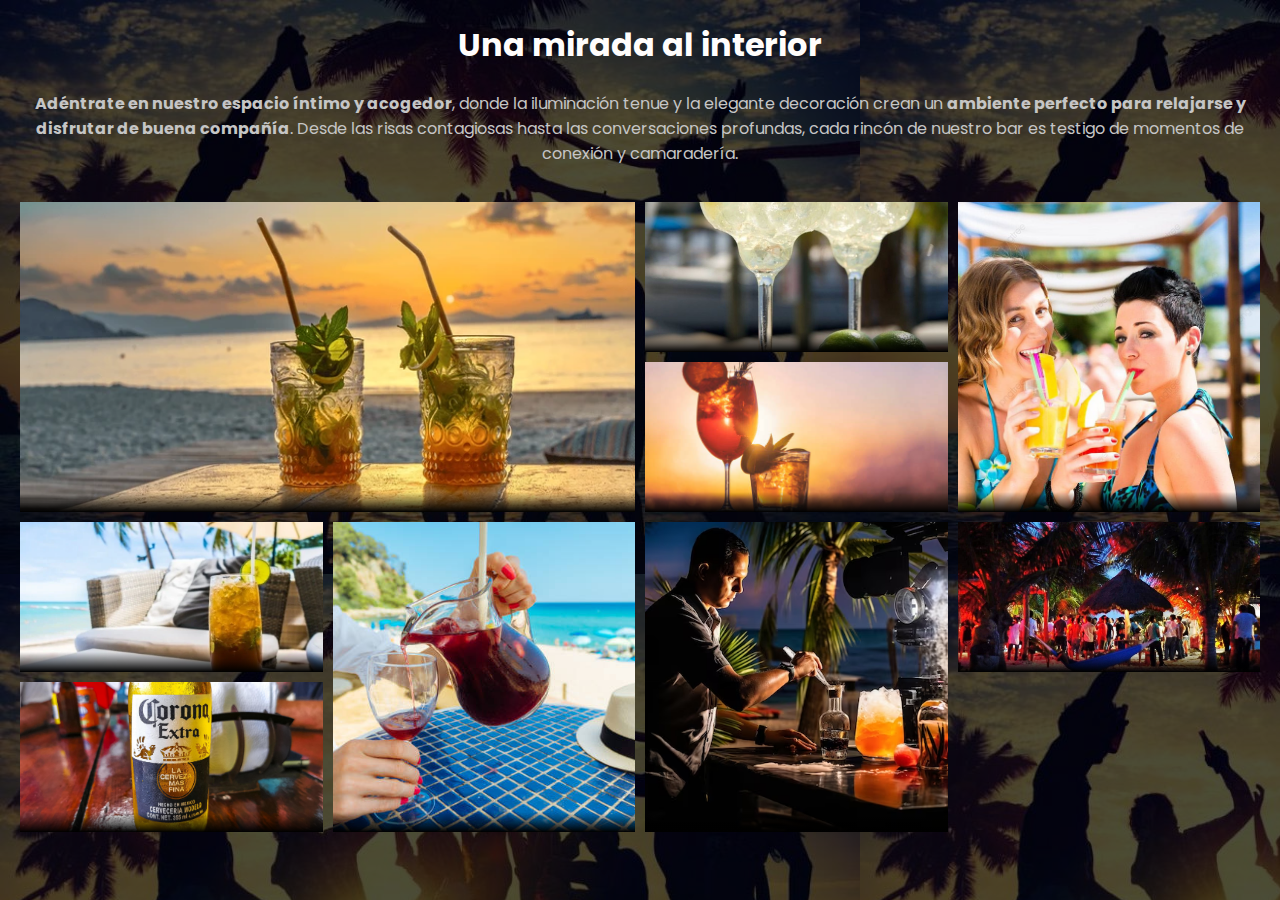
<file: galeria.html>
<!DOCTYPE html>
<html lang="es">
<head>
    <meta charset="UTF-8">
    <meta name="viewport" content="width=device-width, initial-scale=1.0">
    <title>Galeria BarDrew</title>
    <link rel="stylesheet" href="css/galeria.css">
</head>


<body>
    <h1>Una mirada al interior</h1>
    <p><b>Adéntrate en nuestro espacio íntimo y acogedor</b>, donde la iluminación tenue y la elegante decoración crean un <b>ambiente perfecto para relajarse y disfrutar de buena compañía</b>. Desde las risas contagiosas hasta las conversaciones profundas, cada rincón de nuestro bar es testigo de momentos de conexión y camaradería.</p>
    <div class="gallery-container">
        <div class="gallery__item">
            <img src="img/galeria1.webp" alt="" class="gallery__img">
            <h2 class="gallery__title"></h2>
        </div>
        <div class="gallery__item">
            <img src="img/galeria2.jpg" alt="" class="gallery__img">
            <h2 class="gallery__title"></h2>
        </div>
        <div class="gallery__item">
            <img src="img/galeria3.jpg" alt="" class="gallery__img">
            <h2 class="gallery__title"></h2>
        </div>
        <div class="gallery__item">
            <img src="img/galeria4.jpg" alt="" class="gallery__img">
            <h2 class="gallery__title"></h2>
        </div>
        <div class="gallery__item">
            <img src="img/galeria5.webp" alt="" class="gallery__img">
            <h2 class="gallery__title"></h2>
        </div>
        <div class="gallery__item">
            <img src="img/galeria6.jpg" alt="" class="gallery__img">
            <h2 class="gallery__title"></h2>
        </div>
        <div class="gallery__item">
            <img src="img/galeria7.avif" alt="" class="gallery__img">
            <h2 class="gallery__title"></h2>
        </div>
        <div class="gallery__item">
            <img src="img/galeria8.jpg" alt="" class="gallery__img">
            <h2 class="gallery__title"></h2>
        </div>
        <div class="gallery__item">
            <img src="img/galeria9.jpg" alt="" class="gallery__img">
            <h2 class="gallery__title"></h2>
        </div>
    </div>
    
</body>
</html>
</file>
<file: css/galeria.css>
@import url('https://fonts.googleapis.com/css2?family=Poppins:ital,wght@0,100;0,200;0,300;0,400;0,500;0,600;0,700;0,800;0,900;1,100;1,200;1,300;1,400;1,500;1,600;1,700;1,800;1,900&display=swap');

* {
    box-sizing: border-box;
}

body {
    background-image: linear-gradient( 
        rgba(0,0,0,0.7), 
        rgba(0,0,0,0.7)), 
        url(../img/galeriafondo.jpg);
    margin: 0;
    font-family: "Poppins", sans-serif;
}

h1{
    color: #FFFDFC;
    text-align: center;
}

p {
    color: #C5C5C5;
    text-align: center;
}

/*estilos de la galeria*/

.gallery-container {
    display: grid;
    grid-template-columns: repeat(3, 1fr);
    grid-auto-rows: 150px;
    padding: 20px;
    grid-gap: 10px;
}

.gallery__item {
    position: relative;
}


.gallery__img {
    width: 100%;
    height: 100%;
    object-fit: cover;
}

.gallery__title {
    position: absolute;
    bottom: 0;
    color: white;
    background: linear-gradient(rgb(255,255,255,0),rgba(0,0,0,1));
    width: 100%;
    margin: 0;
    padding: 10px;
}

.gallery__item:nth-child(1) {
    grid-column-start: span 2;
    grid-row-start: span 2;
}



.gallery__item:nth-child(7) {
    grid-row-start: span 2;
}

.gallery__item:nth-child(6) {
    grid-row-start: span 2;
}


@media (min-width:768px) {
    .gallery-container {
        grid-template-columns: repeat(4, 1fr);
    }

    .gallery__item:nth-child(3) {
        grid-row-start: span 2;
    }
}
</file>
